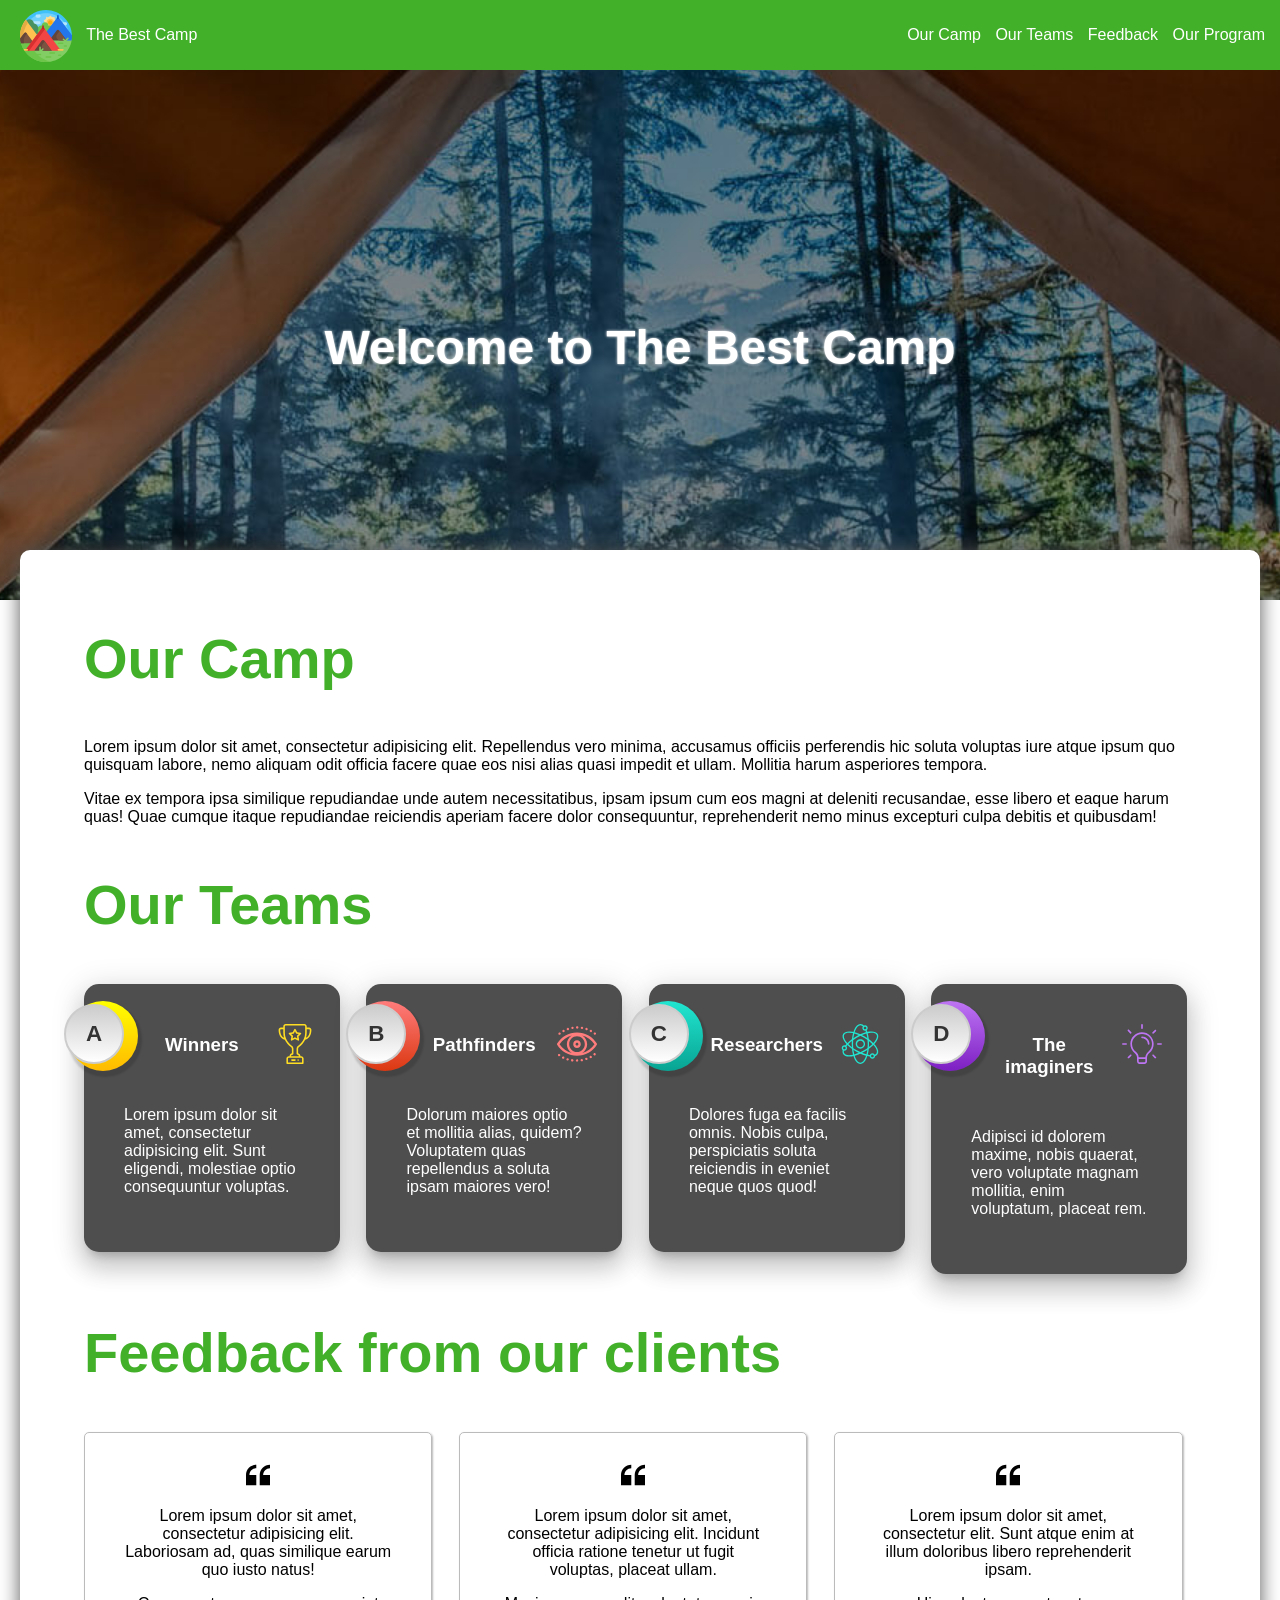
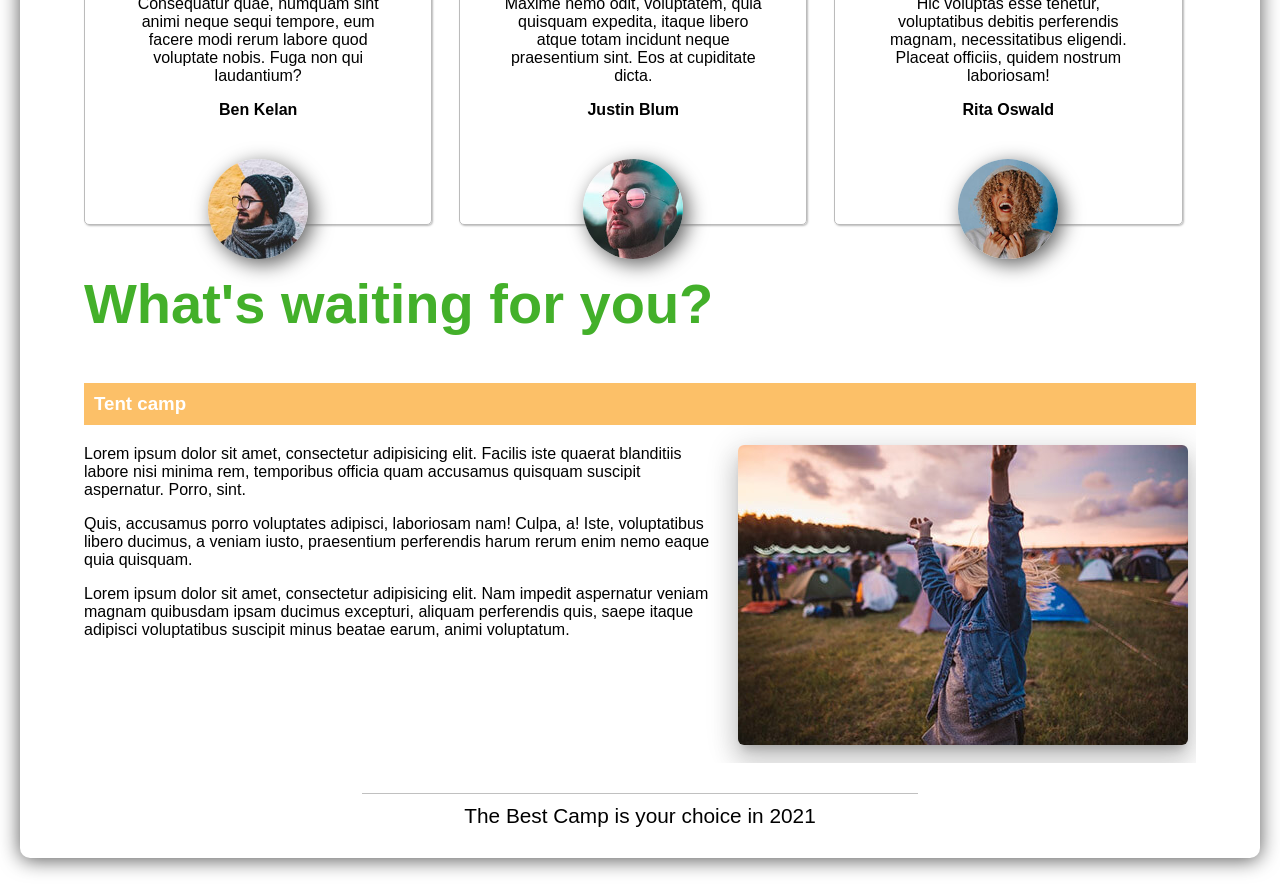
<file: index.html>
<!DOCTYPE html>
<html lang="en">

<head>
    <meta charset="UTF-8">
    <title>Index</title>
    <link rel="stylesheet" href="css/myStyle.css">
</head>

<body>
    <header>
        <nav>
            <div class="logo"><img src="images/logo.svg" alt="Logo"> The Best Camp</div>
            <ul>
                <li><a href="#about">Our Camp</a></li>
                <li><a href="#teams">Our Teams</a></li>
                <li><a href="#reviews">Feedback</a></li>
                <li><a href="#program">Our Program</a></li>
            </ul>
        </nav>
        <h1>Welcome to The Best Camp</h1>
    </header>
    <main class="wrap">
        <section id="about">
            <h2>Our Camp</h2>
            <p>Lorem ipsum dolor sit amet, consectetur adipisicing elit. Repellendus vero minima, accusamus officiis perferendis hic soluta voluptas iure atque ipsum quo quisquam labore, nemo aliquam odit officia facere quae eos nisi alias quasi impedit et ullam. Mollitia harum asperiores tempora.</p>
            <p>Vitae ex tempora ipsa similique repudiandae unde autem necessitatibus, ipsam ipsum cum eos magni at deleniti recusandae, esse libero et eaque harum quas! Quae cumque itaque repudiandae reiciendis aperiam facere dolor consequuntur, reprehenderit nemo minus excepturi culpa debitis et quibusdam!</p>
        </section>
        <section id="teams">
            <h2>Our Teams</h2>
            <div class="team">
                <div class="circle">A</div>
                <div class="circle-back"></div>
                <img src="images/icons/award.svg" alt="Team A" class="icon">
                <h3>Winners</h3>
                <p>Lorem ipsum dolor sit amet, consectetur adipisicing elit. Sunt eligendi, molestiae optio consequuntur voluptas.</p>
            </div>
            <div class="team">
                <div class="circle">B</div>
                <div class="circle-back"></div>
                <img src="images/icons/eye.svg" alt="Team B" class="icon">
                <h3>Pathfinders</h3>
                <p>Dolorum maiores optio et mollitia alias, quidem? Voluptatem quas repellendus a soluta ipsam maiores vero!</p>
            </div>
            <div class="team">
                <div class="circle">C</div>
                <div class="circle-back"></div>
                <img src="images/icons/nuclear.svg" alt="Team C" class="icon">
                <h3>Researchers</h3>
                <p>Dolores fuga ea facilis omnis. Nobis culpa, perspiciatis soluta reiciendis in eveniet neque quos quod!</p>
            </div>
            <div class="team">
                <div class="circle">D</div>
                <div class="circle-back"></div>
                <img src="images/icons/idea.svg" alt="Team D" class="icon">
                <h3>The imaginers</h3>
                <p>Adipisci id dolorem maxime, nobis quaerat, vero voluptate magnam mollitia, enim voluptatum, placeat rem.</p>
            </div>
        </section>
        <section id="reviews">
            <h2>Feedback from our clients</h2>
            <div class="review">
                <p>Lorem ipsum dolor sit amet, consectetur adipisicing elit. Laboriosam ad, quas similique earum quo iusto natus!</p>
                <p>Consequatur quae, numquam sint animi neque sequi tempore, eum facere modi rerum labore quod voluptate nobis. Fuga non qui laudantium?</p>
                <div class="author">Ben Kelan</div>
                <div class="author-img">
                    <img src="images/author1.jpg" alt="Ben Kelan">
                </div>
            </div>
            <div class="review">
                <p>Lorem ipsum dolor sit amet, consectetur adipisicing elit. Incidunt officia ratione tenetur ut fugit voluptas, placeat ullam.</p>
                <p>Maxime nemo odit, voluptatem, quia quisquam expedita, itaque libero atque totam incidunt neque praesentium sint. Eos at cupiditate dicta.</p>
                <div class="author">Justin Blum</div>
                <div class="author-img"><img src="images/author2.jpg" alt="Justin Blum"></div>
            </div>
            <div class="review">
                <p>Lorem ipsum dolor sit amet, consectetur elit. Sunt atque enim at illum doloribus libero reprehenderit ipsam. </p>
                <p>Hic voluptas esse tenetur, voluptatibus debitis perferendis magnam, necessitatibus eligendi. Placeat officiis, quidem nostrum laboriosam!</p>
                <div class="author">Rita Oswald</div>
                <div class="author-img"><img src="images/author3.jpg" alt="Rita Oswald"></div>
            </div>
        </section>
        <section id="program">
            <h2>What's waiting for you?</h2>
            <div class="program-inner">
                <h3>Tent camp</h3>
                <img src="images/tent-camp.jpg" alt="Tent camp" class="alignright">
                <p>Lorem ipsum dolor sit amet, consectetur adipisicing elit. Facilis iste quaerat blanditiis labore nisi minima rem, temporibus officia quam accusamus quisquam suscipit aspernatur. Porro, sint.</p>
                <p>Quis, accusamus porro voluptates adipisci, laboriosam nam! Culpa, a! Iste, voluptatibus libero ducimus, a veniam iusto, praesentium perferendis harum rerum enim nemo eaque quia quisquam.</p>
                <p>Lorem ipsum dolor sit amet, consectetur adipisicing elit. Nam impedit aspernatur veniam magnam quibusdam ipsam ducimus excepturi, aliquam perferendis quis, saepe itaque adipisci voluptatibus suscipit minus beatae earum, animi voluptatum.</p>
                <!-- <div class="clear"></div> -->
                <h3>Training</h3>
                <img src="images/traning.png" alt="" class="alignright">
                <p>Lorem ipsum dolor sit amet, consectetur adipisicing elit. Facilis iste quaerat blanditiis labore nisi minima rem, temporibus officia quam accusamus quisquam suscipit aspernatur. Porro, sint.</p>
                <p>Quis, accusamus porro voluptates adipisci, laboriosam nam! Culpa, a! Iste, voluptatibus libero ducimus, a veniam iusto, praesentium perferendis harum rerum enim nemo eaque quia quisquam.</p>
                <p>Lorem ipsum dolor sit amet, consectetur adipisicing elit. Nam impedit aspernatur veniam magnam quibusdam ipsam ducimus excepturi, aliquam perferendis quis, saepe itaque adipisci voluptatibus suscipit minus beatae earum, animi voluptatum.</p>
                <!-- <div class="clear"></div> -->
                <h3>Hiking</h3>
                <img src="images/hiking.png" alt="Hiking" class="alignright">
                <p>Lorem ipsum dolor sit amet, consectetur adipisicing elit. Cupiditate at suscipit facilis saepe voluptatum, minus, quidem odit necessitatibus mollitia dignissimos deleniti. Sapiente magni, nemo qui!</p>
                <p>Unde nihil dolores nesciunt ea! Omnis iste consequuntur accusamus saepe maxime, exercitationem corporis reprehenderit dolorem, ut eaque architecto voluptatibus eligendi. Aut temporibus officiis rem? Dolorem.</p>
                <p>At iusto adipisci est perspiciatis voluptate repellat, quaerat assumenda dicta sit. Veniam consectetur labore accusamus, quas alias veritatis soluta eos cum fugiat, tenetur iure! Totam, omnis aliquam voluptatum neque facilis.</p>
                <!-- <div class="clear"></div> -->
                <h3>Food in nature</h3>
                <img src="images/food.jpg" alt="Food in nature" class="alignright">
                <p>Lorem ipsum dolor sit amet, consectetur adipisicing elit. Sit facilis, maiores ab aliquam perferendis ipsam odit vitae praesentium dolorem necessitatibus sequi unde fugit minima ratione!</p>
                <p>Voluptatibus cum cumque repudiandae inventore, sint possimus id delectus consequuntur voluptates quidem natus dolorum et accusantium aperiam esse harum expedita non. Nesciunt repellat facere neque!</p>
                <p>Dolores recusandae adipisci numquam architecto doloremque laboriosam aspernatur quas voluptates odio unde. Reiciendis saepe repellendus ea, voluptatem excepturi, quia quisquam, ut sit quidem provident obcaecati, pariatur ratione possimus aliquid facilis.</p>
                <p>Ipsam voluptatem esse, dolores debitis voluptates reprehenderit, quae quo suscipit perferendis quisquam deleniti modi eius nisi, soluta nulla distinctio quia dolorum consequatur dignissimos quam harum molestiae. Error, unde, asperiores. Non.</p>
                <!-- <div class="clear"></div> -->
                <h3>Romantic</h3>
                <img src="images/romantic.jpg" alt="Romantic" class="alignright">
                <p>Lorem ipsum dolor sit amet, consectetur adipisicing elit. Molestiae amet, similique qui repellendus quisquam, tempore incidunt ea quaerat numquam veritatis, delectus eligendi beatae eos officiis!</p>
                <p>Delectus minima, placeat recusandae accusantium non repudiandae libero illo, esse rerum velit, dolorum dicta aspernatur! Sit molestias dolores illo nisi, numquam voluptas incidunt, quasi sed!</p>
                <p>Lorem ipsum dolor sit amet, consectetur adipisicing elit. Animi necessitatibus, laborum facere quae commodi sunt, sapiente repellat laudantium facilis rem! In quidem, obcaecati quo dolores, aspernatur nihil fuga libero explicabo!</p>
                <p>Cum iure, tenetur alias voluptas, maiores officia, laudantium temporibus quam, ducimus velit repudiandae quo magni minus ea. Praesentium dolorum voluptatum sint. Amet quis totam placeat saepe necessitatibus libero commodi officiis.</p>
                <!-- <div class="clear"></div> -->
                <h3>Campfire songs</h3>
                <img src="images/campfire.jpg" alt="Campfire songs" class="alignright">
                <p>Lorem ipsum dolor sit amet, consectetur adipisicing elit. In quas quam dolore ratione at! Amet quidem illo quae quo reprehenderit ipsam temporibus ratione rem sapiente.</p>
                <p>Animi vitae aspernatur cum nesciunt, aut odit voluptates vero dolor quae recusandae illum aperiam omnis repellat autem ad veritatis, explicabo sunt officia doloribus, architecto fuga.</p>
                <p>Eveniet alias eum, asperiores sit hic recusandae quidem fugit vitae adipisci, totam reprehenderit magnam praesentium voluptas mollitia eligendi placeat quas possimus aliquid sed. Ratione itaque enim, illo architecto nostrum beatae.</p>
            </div>
        </section>
        <footer>
            The Best Camp is your choice in 2021
        </footer>
    </main>
</body></html>
</file>
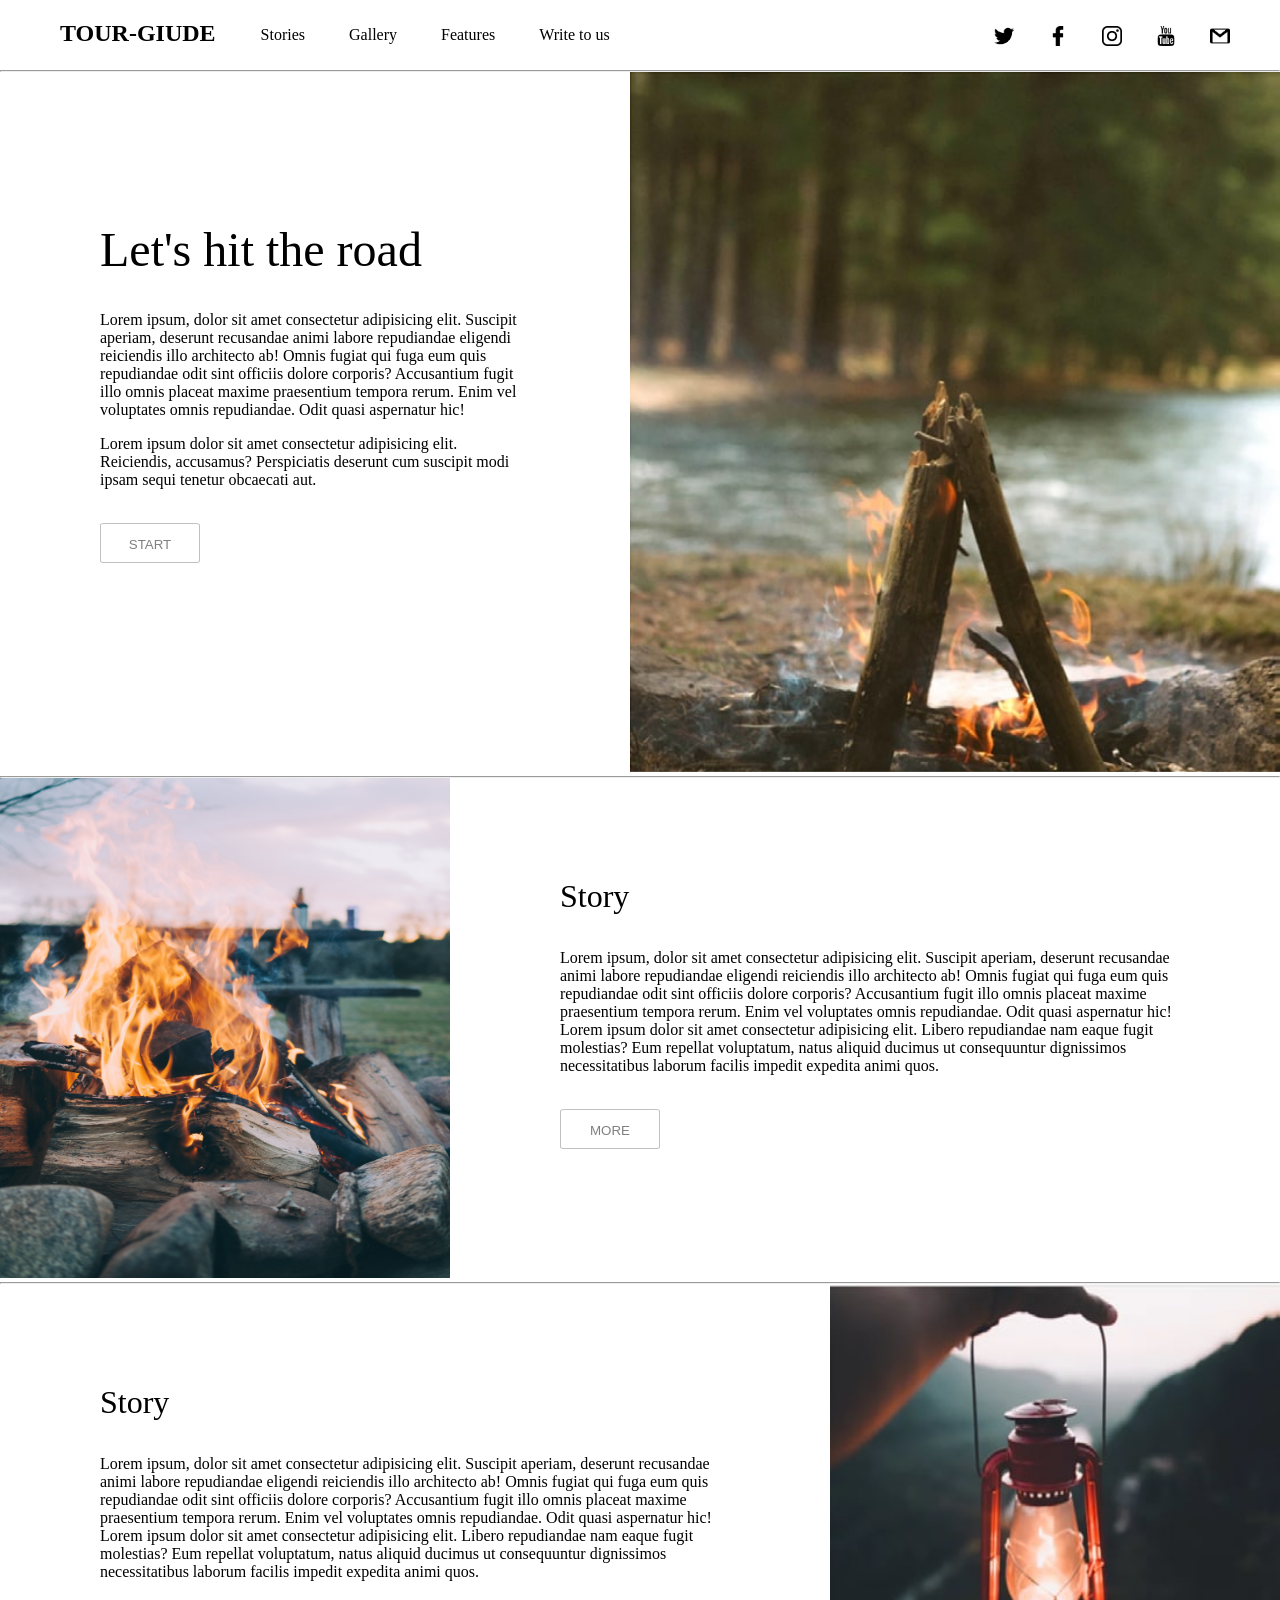
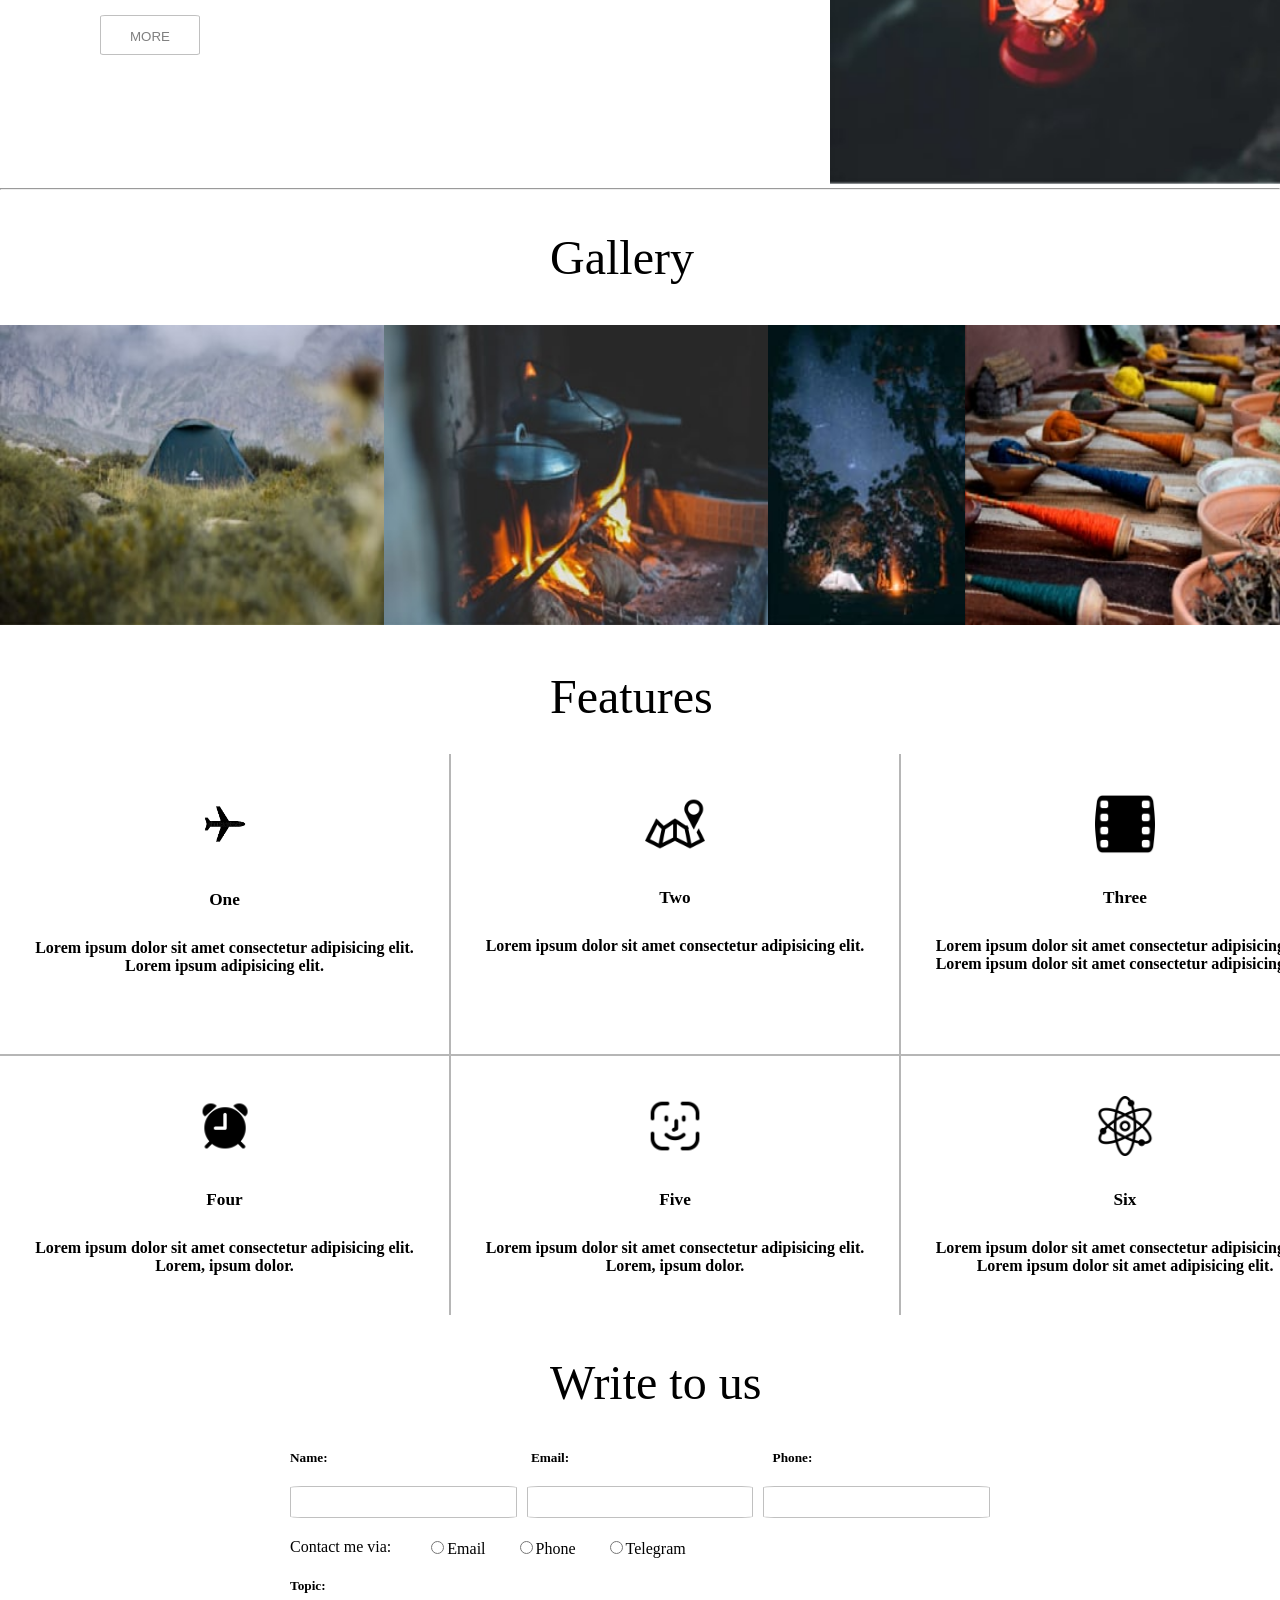
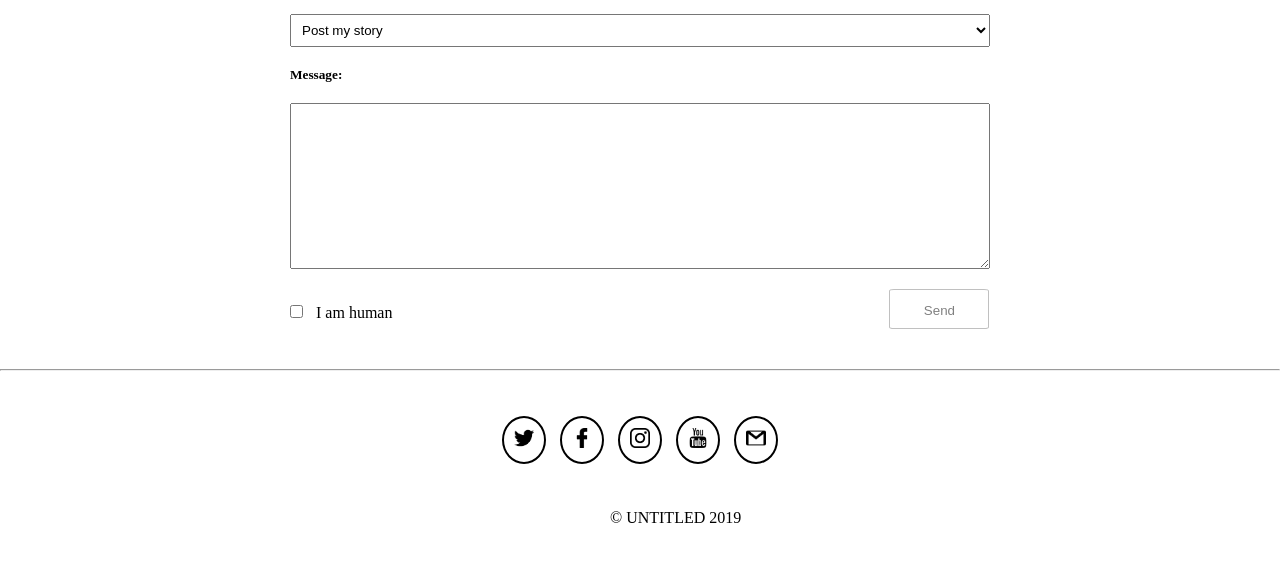
<file: Exam/Exax Task.html>
<!DOCTYPE html>
<html lang="en">
<head>
    <meta charset="UTF-8">
    <meta http-equiv="X-UA-Compatible" content="IE=edge">
    <meta name="viewport" content="width=device-width, initial-scale=1.0">
    <title>Exam Task</title>

    <style>

        body {
            margin: 0;
            background-color: white;
        }

        header {
            overflow: hidden;
        }

        header nav {
            background-color: white;
            padding: 10px;
            padding-left: 50px;
            padding-right: 50px;
            color: black;
            height: 50px;
        }

        header ul {
            float: left;
        }

        nav ul {
            padding: 0;
            list-style: none;
        }

        nav li {
            display: inline-block;
            margin-left: 30px;
        }

        nav li a {
            color: black;
            padding: 0 5px;
            text-decoration: none;
        }

        h1{
            margin-left: 0px;
            margin: 10px;
            float: left;
        }

        .headerRight{
            float: right;
        }

        .m0{
            margin: 0px;
        }

        .img1{
            height: 20px;
            width: 20px;
        }

        .conteiner{
            display: flex;
            gap: 10px;
            margin: 0px;
        }

        .try{
            font-size: 48px;
        }

        .item1{
            width: 700px;   
            padding-top: 150px;
            padding-left: 100px;
            padding-right: 100px;
        }

        .item2{
            margin-right: 0px;
            width: 650px;
            height: 700px;
            margin: 0px;
        }

        button{
            border: 1px solid #c0c0c0;
            border-radius: 5%;
            width: 100px;
            height: 40px;
            display: inline-block;
            line-height: 40px;
            background-color: white;
            color: gray;
        }

        .try1{
            font-size: 32px;
        }

        .item3{
            width: 700px;   
            padding-top: 100px;
            padding-left: 100px;
            padding-right: 100px;
        }

        .item4{
            margin-right: 0px;
            width: 450px;
            height: 500px;
            margin: 0px;
            margin-left: 0px;
        }

        .button1{
            border: 1px solid #c0c0c0;
            border-radius: 5%;
            width: 100px;
            height: 40px;
            display: inline-block;
            line-height: 40px;
            background-color: white;
            color: gray;
        }

        .try2{
            font-size: 48px;
            text-align: center;
            margin-left: 550px;
            margin-top: 40px;
            margin-bottom: 30px;
        }

        .conteiner1{
            display: flex;
            margin: 0px;
            margin-top: 40px;
            width: 800px;
        }

        .item5{
            width: 384px;
            height: 300px;
        }

        .item6{
            width: auto;
            height: 300px;
        }

        .conteiner2{
            display: grid;
            margin: 0px;
            margin-top: 30px;
            background-color: #B6B6B6;
            gap: 2px;
            grid-template-columns: 449px repeat(2, 448px);
            grid-template-rows: 300px;
        }

        .item7{
            text-align: center;
            color: black;
            font-size: 130%;
            font-weight: bold;
            background-color: white;
            padding-top : 40px;
            padding-bottom: 0px;
        }

        .try3{
            width: 60px;
        }

        /**/

        form {
            background-color: none;
            padding: 40px;
            max-width: 700px;
            margin: auto;

            display: flex;
            flex-direction: column;
            gap: 20px;
        }

        form>label {
            display: grid;
            grid-template-columns: 100px 1fr;
            align-items: center;   
            margin: 10px;   
            margin-left: 0px;

        }

        .h2 {
            padding: 0px;
            margin: 0px;
        }

        .h5{
            padding: 0px;
            margin: 10px; 
            margin-left: 0px;   
        }

        input {
            background-color: white;
            border: none;
            padding: 5px;
            padding-left: 15px;
            margin-left: 30px;
        }

        .button2 {
            margin-left: 487px;
            border: 1px solid #c0c0c0;
            border-radius: 5%;
            width: 100px;
            height: 40px;
            display: inline-block;
            line-height: 40px;
            background-color: white;
            color: gray;
        }

        .conteiner3{
            display: flex;
            gap: 10px;
        }

        .item8{
            width: 45%;
        }
        
        .item9{
            margin-left: 0px;
            border: 1px solid #c0c0c0;
            border-radius: 5%;
            width: 35%;
            height: 20px;
            display: inline-block;
            line-height: 40px;
            background-color: white;
            color: gray;
        }

        form select{
            margin-left: 0px;
            padding: 7px;
            outline: none;
        }

        .try4{
            margin: 0px;
        }

        .hr1{
            width: 100%;
            color: gray;
        }

        .bigInput{
            /* width: 858; */
            margin-left: 0px;
            padding: 7px;
            outline: none;
        }

        .try5{
            margin: 0px;
        }

        .try6{
            margin: 0px;
            margin-left: 200px;
        }

        .try7{
            margin: 0px;
            margin-left: 200px;
        }

        .try8{
            margin-top: 8px;
            margin-left: 0px;
        }

        .try9{
            margin-left: 10px;
        }

        .try10{
            margin-left: 0px;
            margin: 0px;
        }

        .conteiner4{
            display: flex;
            gap: 0px;
        }

        .headerCenter{
            margin: 40px;
            text-align: center;
        }

        .img2{
            border: 2px black solid;
            border-radius: 50%;
            margin: 5px;
        }

        .img3{
            width: 20px;
            margin: 10px;
        }

        .try11{
            margin-left: 610px;
            margin-bottom: 10px;
        }

        .m1{        
            margin-top: 40px;            
        }

        .p1{
            font-size: 16px;
            margin-left: 20px;
            margin-right: 20px;
        }

    </style>

</head>
<body>
    
    <header>
        <nav>
            <h1>TOUR-GIUDE</h1>
            <ul>
                <li><a href="">Stories</a></li>
                <li><a href="">Gallery</a></li>
                <li><a href="">Features</a></li>
                <li><a href="">Write to us</a></li>
            </ul>
            <ul class="headerRight">
                <li>
                    <img class="img1" src="./Images/twitter.png" alt="">
                </li>
                <li>
                    <img class="img1" src="./Images/facebook.png" alt="">
                </li>
                <li>
                    <img class="img1" src="./Images/instagram .png" alt="">
                </li>
                <li>
                    <img class="img1" src="./Images/youtube.png" alt="">
                </li>
                <li>
                    <img class="img1" src="./Images/gmail.png" alt="">
                </li>
            </ul>
        </nav>
    </header>

    <hr class="m0">

    <div class="conteiner">
        <div class="item1">

            <span class="try">Let's hit  the road</span>

            <br><br>

            <p>
                Lorem ipsum, dolor sit amet consectetur adipisicing elit. 
                Suscipit aperiam, 
                deserunt recusandae animi labore repudiandae eligendi reiciendis illo architecto ab! 
                Omnis fugiat qui fuga eum quis repudiandae odit sint officiis dolore corporis? 
                Accusantium fugit illo omnis placeat maxime praesentium tempora rerum. 
                Enim vel voluptates omnis repudiandae. 
                Odit quasi aspernatur hic!
            </p>

            <p>
                Lorem ipsum dolor sit amet consectetur adipisicing elit. 
                Reiciendis, accusamus? 
                Perspiciatis deserunt cum suscipit modi ipsam sequi tenetur obcaecati aut.
            </p>
            
            <br>

            <button>
                START
            </button>

        </div>

        <div>
            <img class="item2" src="./Images/fire1.jpg" alt="">
        </div>

    </div>

    <!---->

    <hr class="m0">

    <div class="conteiner">

        <div>
            <img class="item4" src="./Images/fire2.jpg" alt="">
        </div>

        <div class="item3">

            <span class="try1">Story</span>

            <br><br>

            <p>
                Lorem ipsum, dolor sit amet consectetur adipisicing elit. 
                Suscipit aperiam, 
                deserunt recusandae animi labore repudiandae eligendi reiciendis illo architecto ab! 
                Omnis fugiat qui fuga eum quis repudiandae odit sint officiis dolore corporis? 
                Accusantium fugit illo omnis placeat maxime praesentium tempora rerum. 
                Enim vel voluptates omnis repudiandae. 
                Odit quasi aspernatur hic!
                Lorem ipsum dolor sit amet consectetur adipisicing elit. 
                Libero repudiandae nam eaque fugit molestias? Eum repellat voluptatum, 
                natus aliquid ducimus ut consequuntur 
                dignissimos necessitatibus laborum facilis impedit expedita animi quos.
            </p>
            
            <br>

            <button class="button1">
                MORE
            </button>

        </div>

    </div>

        <!---->  

    <hr class="m0">

    <div class="conteiner">

        <div class="item3">

            <span class="try1">Story</span>

            <br><br>

            <p>
                Lorem ipsum, dolor sit amet consectetur adipisicing elit. 
                Suscipit aperiam, 
                deserunt recusandae animi labore repudiandae eligendi reiciendis illo architecto ab! 
                Omnis fugiat qui fuga eum quis repudiandae odit sint officiis dolore corporis? 
                Accusantium fugit illo omnis placeat maxime praesentium tempora rerum. 
                Enim vel voluptates omnis repudiandae. 
                Odit quasi aspernatur hic!
                Lorem ipsum dolor sit amet consectetur adipisicing elit. 
                Libero repudiandae nam eaque fugit molestias? Eum repellat voluptatum, 
                natus aliquid ducimus ut consequuntur 
                dignissimos necessitatibus laborum facilis impedit expedita animi quos.
            </p>
            
            <br>

            <button class="button1">
                MORE
            </button>
        </div>

        <div>
            <img class="item4" src="./Images/fire3.jpg" alt="">
        </div>     

    </div>

    <hr class="m0">

    <!---->

    <div class="m1"></div>

    <span class="try2">Gallery</span>

    <!---->

    <div class="conteiner1">
        <div>
            <img class="item5" src="./Images/line1.jpg" alt="">
        </div>
        <div>
            <img class="item5" src="./Images/line2.jpg" alt="">
        </div>
        <div>
            <img class="item6" src="./Images/line3.jpg" alt="">
        </div>
        <div>
            <img class="item5" src="./Images/line4.jpg" alt="">
        </div>
    </div>

    <div class="m1"></div>

    <span class="try2">Features</span>

    <div class="conteiner2">
        <div class="item7">
            <img class="try3" src="./Images/plane.png" alt="">
            <h5 class="">
                One
            </h5>
            <p class="p1">
                Lorem ipsum dolor sit amet consectetur adipisicing elit. 
                Lorem ipsum adipisicing elit.
            </p>
        </div>
        <div class="item7">
            <img class="try3" src="./Images/map.png" alt="">
            <h5 class="">
                Two
            </h5>
            <p class="p1">
                Lorem ipsum dolor sit amet consectetur adipisicing elit. 
            </p>
        </div>
        <div class="item7">
            <img class="try3" src="./Images/movie.png" alt="">
            <h5 class="">
                Three
            </h5>
            <p class="p1">
                Lorem ipsum dolor sit amet consectetur adipisicing elit. 
                Lorem ipsum dolor sit amet consectetur adipisicing elit.
            </p>
        </div>
        <div class="item7">
            <img class="try3" src="./Images/alarm.png" alt="">
            <h5 class="">
                Four
            </h5>
            <p class="p1">
                Lorem ipsum dolor sit amet consectetur adipisicing elit. 
                Lorem, ipsum dolor.
            </p>
            <br>
        </div>
        <div class="item7">
            <img class="try3" src="./Images/face_id.png" alt="">
            <h5 class="">
                Five
            </h5>
            <p class="p1">
                Lorem ipsum dolor sit amet consectetur adipisicing elit. 
                Lorem, ipsum dolor.
            </p>
            <br>
        </div>
        <div class="item7">
            <img class="try3" src="./Images/atom.png" alt="">
            <h5 class="">
                Six
            </h5>
            <p class="p1">
                Lorem ipsum dolor sit amet consectetur adipisicing elit. 
                Lorem ipsum dolor sit amet adipisicing elit.
            </p>
            <br>
        </div>
    </div>

    <div class="m1"></div>

    <span class="try2">Write to us</span>

    <!---->

    <form>

        <h5 class="try5">Name: <span class="try6">Email: </span> <span class="try7">Phone: </span> </h5>
        <div class="conteiner3">
            <input class="item9" type="text" placeholder="" />
            <input class="item9" type="email" placeholder="" />
            <input class="item9" type="tel" placeholder="" />
        </div>

        <div class="conteiner3">Contact me via:
            <div class="try10">
                <label>
                    <input type="radio" name="type" />Email
                </label>
                <label>
                    <input type="radio" name="type" />Phone
                </label>
                <label>
                    <input type="radio" name="type" />Telegram
                </label>
            </div>
        </div>

        <h5 class="try5">Topic: </h5>
        <select>
            <option selected>Post my story</option>
            <option>Unknown</option>
            <option>Unknown</option>
        </select>
        
        <h5 class="try5">Message: </h5>
        <textarea class="bigInput" rows="10" cols="50">   
        </textarea>


        <div class="conteiner3">
            <label class="try8">
                <input class="try8" type="checkbox"/><span class="try9">I am human</span>
            </label>
            <button class="button2" type="button">Send</button>
        </div>

    </form>

    <hr class="m0">

    <nav>
        <ul class="headerCenter">
            <li class="img2">
                <img class="img3" src="./Images/twitter.png" alt="">
            </li>
            <li class="img2">
                <img class="img3" src="./Images/facebook.png" alt="">
            </li>
            <li class="img2">
                <img class="img3" src="./Images/instagram .png" alt="">
            </li>
            <li class="img2">
                <img class="img3" src="./Images/youtube.png" alt="">
            </li>
            <li class="img2">
                <img class="img3" src="./Images/gmail.png" alt="">
            </li>
        </ul>
    </nav>

    <span class="try11">
        © UNTITLED 2019 
    </span>

    <div class="m1"></div>

</body>
</html>
</file>
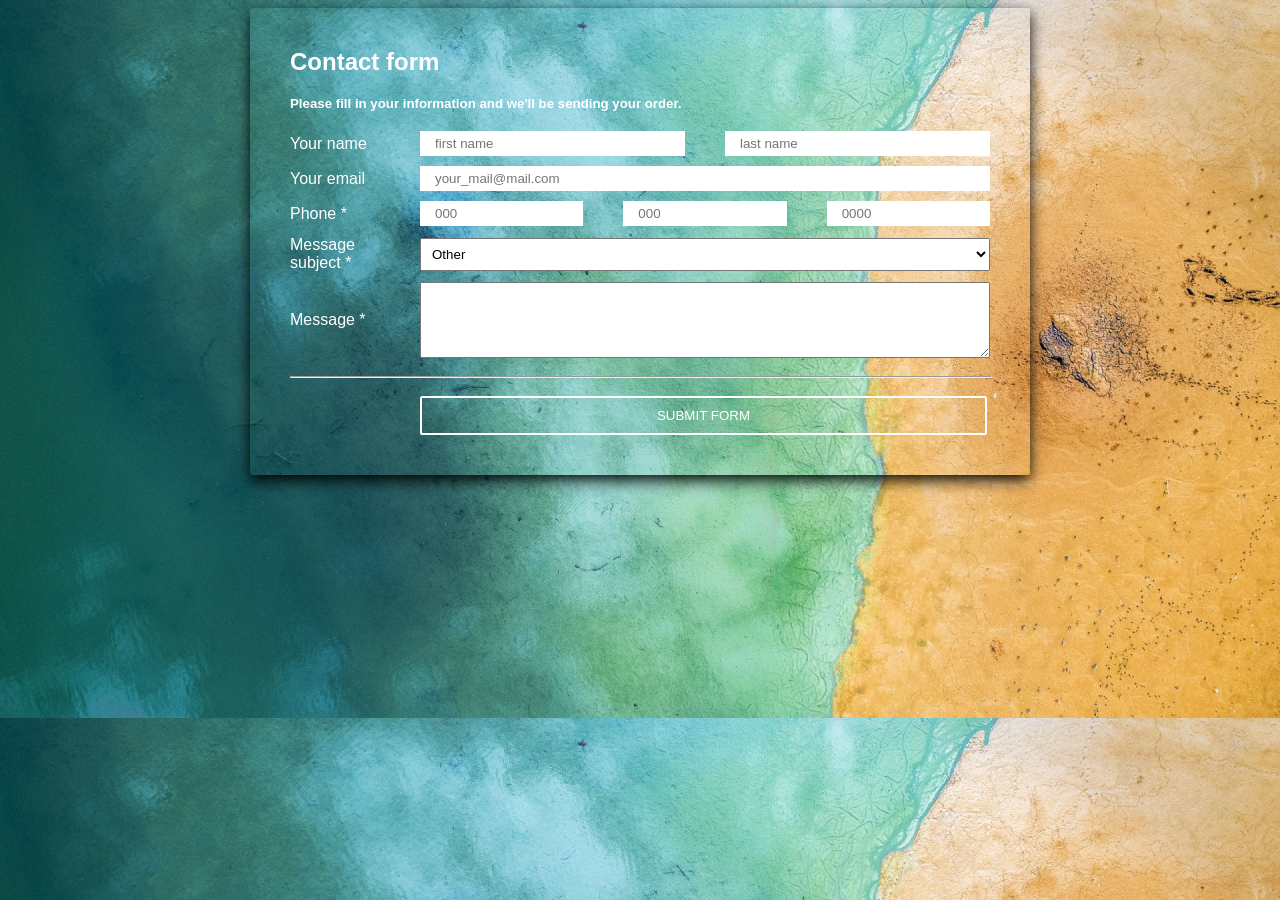
<file: Form/Task 2.html>
<!DOCTYPE html>
<html lang="en">

<head>
    <meta charset="UTF-8">
    <meta http-equiv="X-UA-Compatible" content="IE=edge">
    <meta name="viewport" content="width=device-width, initial-scale=1.0">
    <title>Task 2</title>
    <style>
        body {
            background-image: url(./blue-sea-water-and-beach-from-birds-eye-view-for-background-119-small.jpg);
            background-size:cover;            
            color: white;
            font-family: Arial, Helvetica, sans-serif;  
        }

        form {
            background-color: none;
            padding: 40px;
            box-shadow: 0 5px 15px black;
            border-radius: 2px;
            max-width: 700px;
            margin: auto;

            display: flex;
            flex-direction: column;
            gap: 10px;
        }

        form>label {
            display: grid;
            grid-template-columns: 100px 1fr;
            align-items: center;   
            margin: 0px;         
        }

        h2 {
            padding: 0px;
            margin: 0px;
        }

        h5{
            padding: 0px;
            margin: 10px; 
            margin-left: 0px;   
        }

        input {
            background-color: white;
            border: none;
            padding: 5px;
            padding-left: 15px;
            margin-left: 30px;
        }

        button {
            background:none;
            color: white;
            border: none;
            padding: 10px;
            border-radius: 2px;
            border: 2px solid white;
            width: 81%;
            margin-left: 130px;
        }

        .conteiner{
            display: flex;
            gap: 10px;
        }

        .item1{
            width: 45%;
        }
        
        .item2{
            width: 30%;
        }

        form select{
            margin-left: 30px;
            padding: 7px;
            outline: none;
        }

        .try{
            margin: 0px;
        }

        hr{
            width: 100%;
            color: gray;
        }

        .bigInput{
            width: 858;
            margin-left: 30px;
            padding: 7px;
            outline: none;
        }
        
    </style>
</head>

<body>

    <form>
        <h2>Contact form</h2>

        <h5>Please fill in your information and we'll be sending your order.</h5>

        <label>Your name
            <div class="conteiner">
                <input class="item1" type="text" placeholder="first name" />
                <input class="item1" type="text" placeholder="last name" />
            </div>
        </label>
        
        <label>Your email
            <input type="email" placeholder="your_mail@mail.com" />
        </label>

        <label>Phone *
            <div class="conteiner">
                <input class="item2" type="tel" placeholder="000" />
                <input class="item2" type="tel" placeholder="000" />
                <input class="item2" type="tel" placeholder="0000" />
            </div>
        </label>

        <label class="try">Message subject *
            <select>
                <option selected>Other</option>
                <option>+48</option>
                <option>+380</option>
            </select>
        </label>
        
        <label>Message *
            <textarea class="bigInput" rows="4" cols="50">
                
            </textarea>
        </label>

        <hr>

        <button type="button">SUBMIT FORM</button>

    </form>
</body>
</html>
</file>
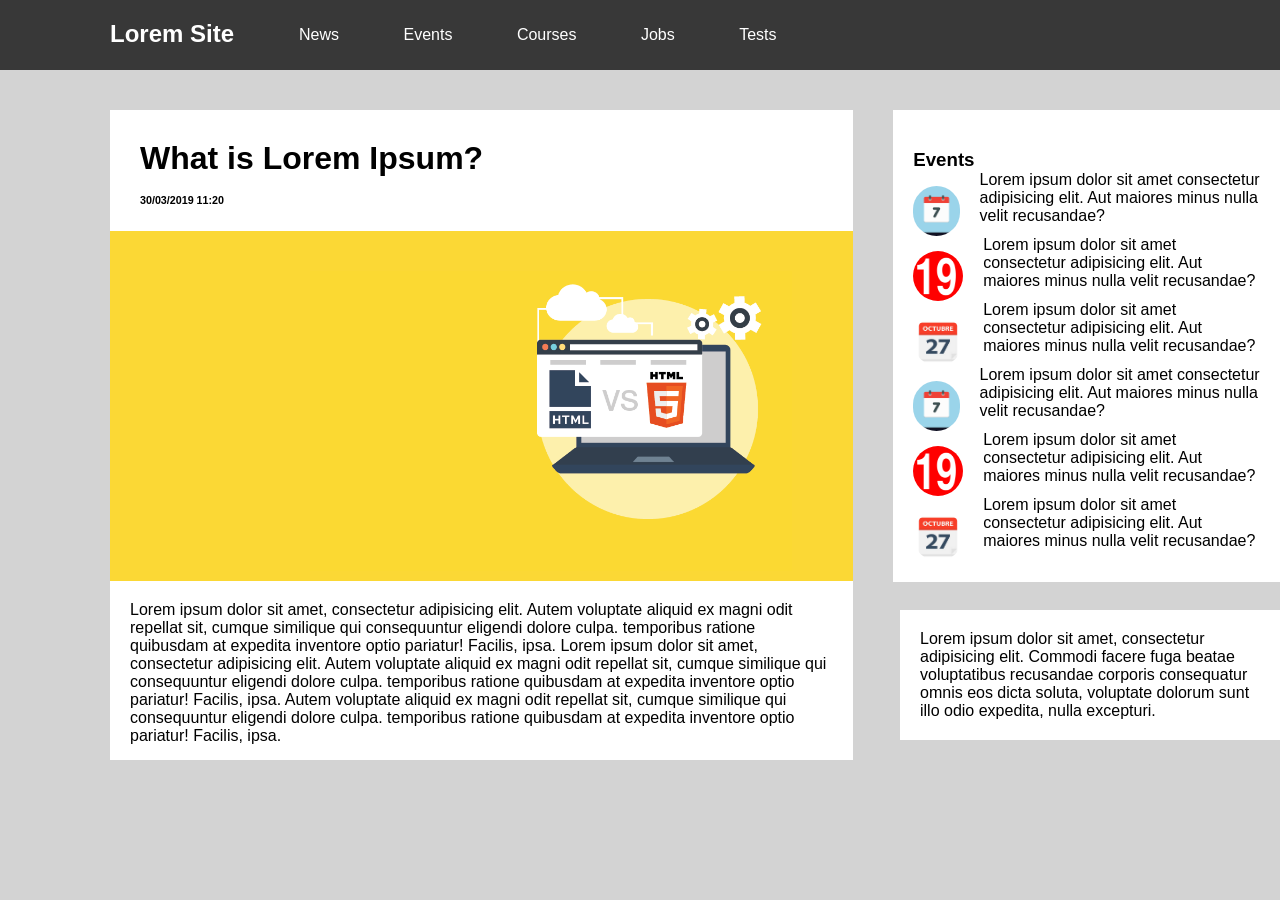
<file: Lorem Site/Task 3.html>
<!DOCTYPE html>
<html lang="en">
<head>
    <meta charset="UTF-8">
    <meta http-equiv="X-UA-Compatible" content="IE=edge">
    <meta name="viewport" content="width=device-width, initial-scale=1.0">
    <title>Task 3</title>

    <style>

        body {
            font-family: Arial, Helvetica, sans-serif;
            margin: 0;
            background-color: #D3D3D3;
        }

        header {
            overflow: hidden;
        }

        header nav {
            background-color: #383838;
            padding: 10px;
            padding-left: 100px;
            color: white;
            height: 50px;
        }

        header ul {
            float: left;
        }

        .logo img {
            vertical-align: middle;
            margin: 0 10px;
        }

        nav ul {
            padding: 0;
            list-style: none;
        }

        nav li {
            display: inline-block;
            margin-left: 50px;
        }

        nav li a {
            color: white;
            padding: 0 5px;
            text-decoration: none;
        }

        h1{
            margin: 10px;
            float: left;
        }

        .conteiner{
            display: flex;
        }        

        .try{   
            color:black;
            width: 750px;
            background-color: white;
            margin: 40px;
            padding: 0px;
            margin-left: 110px;
            height: 650px;
        }

        .try1{
            background-color: #FBD835;
            height: 350px;
            margin: 0px;
        }

        .padding{
            margin-left: 30px;
            margin-top: 30px;
        }

        .padding1{
            margin: 20px;
        }

        .img{
            margin-left: 200px;
            height: 300px;
            margin-top: 40px;
        }

        .try2{
            background-color: white;
            color: black;
            padding-top: 0px;
            padding: 20px;
            height: 432px;
            margin-top: 40px;
            width: 350px;
        }

        .img1{
            border-radius: 110px;
            height: 50px;
            width: 50px;
            margin-top: 15px;
        }

        .df{
            display: flex;
            gap: 20px;   
        }

        h3{
            margin-bottom: 0px;
        }

        .try3{
            background-color: white;
            height: 8   0px;
            width: 350px;
            margin-top: 40px;
            margin-left: 0px;
            position: absolute;
            top: 570px;
            left: 900px;
            padding: 20px;
        }

        p{
            margin: 0px;
        }

    </style>

</head>
<body>
    
    <header>
        <nav>
            <h1>Lorem Site</h1>
            <ul>
                <li><a href="">News</a></li>
                <li><a href="">Events</a></li>
                <li><a href="">Courses</a></li>
                <li><a href="">Jobs</a></li>
                <li><a href="">Tests</a></li>
            </ul>
        </nav>
    </header>

    <div class="conteiner">
        <div class="try">
            <h1 class="padding">
                What is Lorem Ipsum?
            </h1>
            <br><br><br>
            <h6 class="padding">
                30/03/2019 11:20
            </h6>
            <div class="try1">
                <img class="img" src="./Picture/1535118849625.png" alt="">
            </div>
            <p class="padding1">
                Lorem ipsum dolor sit amet, consectetur adipisicing elit.
                Autem voluptate aliquid ex magni odit repellat sit,
                cumque similique qui consequuntur eligendi dolore culpa.
                temporibus ratione quibusdam at expedita inventore optio pariatur! Facilis, ipsa.
                Lorem ipsum dolor sit amet, consectetur adipisicing elit.
                Autem voluptate aliquid ex magni odit repellat sit,
                cumque similique qui consequuntur eligendi dolore culpa.
                temporibus ratione quibusdam at expedita inventore optio pariatur! Facilis, ipsa.
                Autem voluptate aliquid ex magni odit repellat sit,
                cumque similique qui consequuntur eligendi dolore culpa.
                temporibus ratione quibusdam at expedita inventore optio pariatur! Facilis, ipsa.
            </p>
        </div>

        <div class="try2 conteiner1">
            <h3>
                Events
            </h3>
            <div class="df">
                <img class="img1" src="./Picture/7.png" alt="">
                Lorem ipsum dolor sit amet consectetur adipisicing elit. Aut maiores minus nulla velit recusandae?
            </div>
            <div class="df">
                <img class="img1" src="./Picture/19.png" alt="">
                Lorem ipsum dolor sit amet consectetur adipisicing elit. Aut maiores minus nulla velit recusandae?
            </div>
            <div class="df">
                <img class="img1" src="./Picture/27.jfif" alt="">
                Lorem ipsum dolor sit amet consectetur adipisicing elit. Aut maiores minus nulla velit recusandae?
            </div>
            <div class="df">
                <img class="img1" src="./Picture/7.png" alt="">
                Lorem ipsum dolor sit amet consectetur adipisicing elit. Aut maiores minus nulla velit recusandae?
            </div>
            <div class="df">
                <img class="img1" src="./Picture/19.png" alt="">
                Lorem ipsum dolor sit amet consectetur adipisicing elit. Aut maiores minus nulla velit recusandae?
            </div>
            <div class="df">
                <img class="img1" src="./Picture/27.jfif" alt="">
                Lorem ipsum dolor sit amet consectetur adipisicing elit. Aut maiores minus nulla velit recusandae?
            </div>

        </div>        

    </div>

    <div class="try3">
        <p>
            Lorem ipsum dolor sit amet, 
            consectetur adipisicing elit. 
            Commodi facere fuga beatae voluptatibus 
            recusandae corporis consequatur omnis eos dicta soluta, 
            voluptate dolorum sunt illo odio expedita, nulla excepturi.
        </p>
    </div>

</body>
</html>
</file>
<file: css/myStyle.css>
*,
*::before,
*::after {
    box-sizing: border-box;
}

body {
    font-family: Arial, Helvetica, sans-serif;
    margin: 0;
}

header {
    height: 600px;
    background: url(../images/top-header.jpg) center/cover fixed;
    /* overflow: hidden; */
}

/*-- Navigation - position: fixed --*/
/* Елемент позиціонується відносно сторін вікна браузера */
header nav {
    height: 70px;
    background-color: #43B02A;
    padding: 10px;
    color: white;

    /* position: fixed; */
    /* top: 0; */
    /* width: 100%; */
    /* z-index: 10; */
}

.logo {
    float: left;
}

header ul {
    float: right;
}

.logo img {
    margin: 0 10px;
    vertical-align: middle;
}

nav ul {
    list-style: none;
    padding: 0;
}

nav li {
    display: inline-block;
}

nav li a {
    text-decoration: none;
    color: white;
    padding: 0 5px;
}

nav li a:hover {
    text-decoration: underline;
}

header h1 {
    text-align: center;
    font-size: 3em;
    margin-top: 250px;
    color: white;
    text-shadow: 0 0 3px white;
}

.wrap {
    margin: -50px 20px 30px;
    border-radius: 10px;
    box-shadow: 0 2px 20px rgb(88, 88, 88);
    padding: 30px 5% 10px;
    background-color: white;
}

section {
    margin-bottom: 30px;
}

section h2 {
    font-size: 3.5em;
    color: #43B02A;
}

/*-- Reviews - position: relative --*/
/* Елемент позиціонується відносно його поточної позиції */
.reviews {
    font-size: 0;
}

.review {
    width: 31.33%;
    display: inline-block;
    text-align: center;
    font-size: 1rem;
    margin-right: 2%;
    border: 1px solid #bbb;
    vertical-align: top;
    border-radius: 5px;
    box-shadow: 1px 1px 2px #bbb;
    padding: 30px 40px 5px;
}

.review::before {
    content: url(../images/icons/quots.svg);
    display: block;
}

.review:last-child {
    margin-right: 0;
}

.review .author {
    font-weight: bold;
}

.review .author-img {
    border-radius: 50%;
    height: 100px;
    width: 100px;
    margin: 0 auto 0;
    box-shadow: 5px 5px 20px rgb(95, 95, 95);

    /* параметр приховує контент, який виходить за межі блоку */
    overflow: hidden;

    position: relative;
    top: 40px;
}

.author-img img {
    width: 100%;
}

/*--- Teams - position: absolute  ---*/
/*  Елемент позиціонується відносно елемента по ієрархії вище (предка) 
    який являється позиціонованим (має параметр position відмінний від static) */
.teams {
    font-size: 0;
}

.team {
    font-size: 1rem;
    display: inline-block;
    width: 23%;
    margin-right: 2%;
    background-color: #4e4e4e;
    color: #fff;
    padding: 40px;
    vertical-align: top;
    border-radius: 15px;
    box-shadow: 0 16px 24px 2px rgba(0, 0, 0, 0.14), 0 6px 30px 5px rgba(0, 0, 0, 0.12), 0 8px 10px -5px rgba(0, 0, 0, 0.2);

    position: relative;
}

.team:last-child {
    margin-right: 0;
}

.team h3 {
    text-align: center;
    margin: 10px 40px 50px 20px;
}

.icon {
    float: right;
    margin-right: -15px;
}

.circle {
    width: 60px;
    height: 60px;
    border: 2px solid #ccc;
    border-radius: 50%;
    text-align: center;
    color: #333;
    font-weight: bold;
    font-size: 1.4rem;
    padding-top: 15px;
    background-image: linear-gradient(#ccc, #fff);

    position: absolute;
    left: -20px;
    top: 20px;
    z-index: 1;
}

.circle-back {
    width: 70px;
    height: 70px;
    border-radius: 50%;
    background-image: linear-gradient(#ff0, #ffba00);
    box-shadow: 2px 4px 2px 2px rgba(0, 0, 0, 0.14);

    position: absolute;
    left: -16px;
    top: 17px;
}

.team:nth-of-type(2) .circle-back {
    background-image: linear-gradient(#ff7c7c, #db3811);
}

.team:nth-of-type(3) .circle-back {
    background-image: linear-gradient(#21e6d1, #08a392);
}

.team:nth-of-type(4) .circle-back {
    background-image: linear-gradient(#be75f4, #7d1fc3);
}

/*--- Program - position: sticky  ---*/
/* Елемент затримуєтся на певній відстані від сторін вікна браузера при прокрутці */
.program-inner {
    height: 380px;
    overflow-y: scroll;
}

.program-inner h3 {
    background-color: #fcc068;
    color: #fff;
    margin-top: 0;
    margin-bottom: 20px;
    padding: 10px;
    clear: both;

    position: sticky;
    top: 0;
}

.program-inner h3:nth-of-type(3n-1) {
    background-color: #24ad64;
}

.program-inner h3:nth-of-type(3n) {
    background-color: #8026c1;
}

.alignright {
    float: right;
    border-radius: 6px;
    margin: 0 8px 20px 15px;
    max-width: 450px;
    box-shadow: 0 16px 24px 2px rgba(0, 0, 0, 0.14), 0 6px 30px 5px rgba(0, 0, 0, 0.12), 0 8px 10px -5px rgba(0, 0, 0, 0.2);
}

/* .clear {
    clear: both;
} */

/* Footer */
footer {
    text-align: center;
    margin: 10px auto;
    padding: 10px;
    font-size: 1.3em;
    border-top: 1px solid silver;
    width: 50%;
}
</file>
